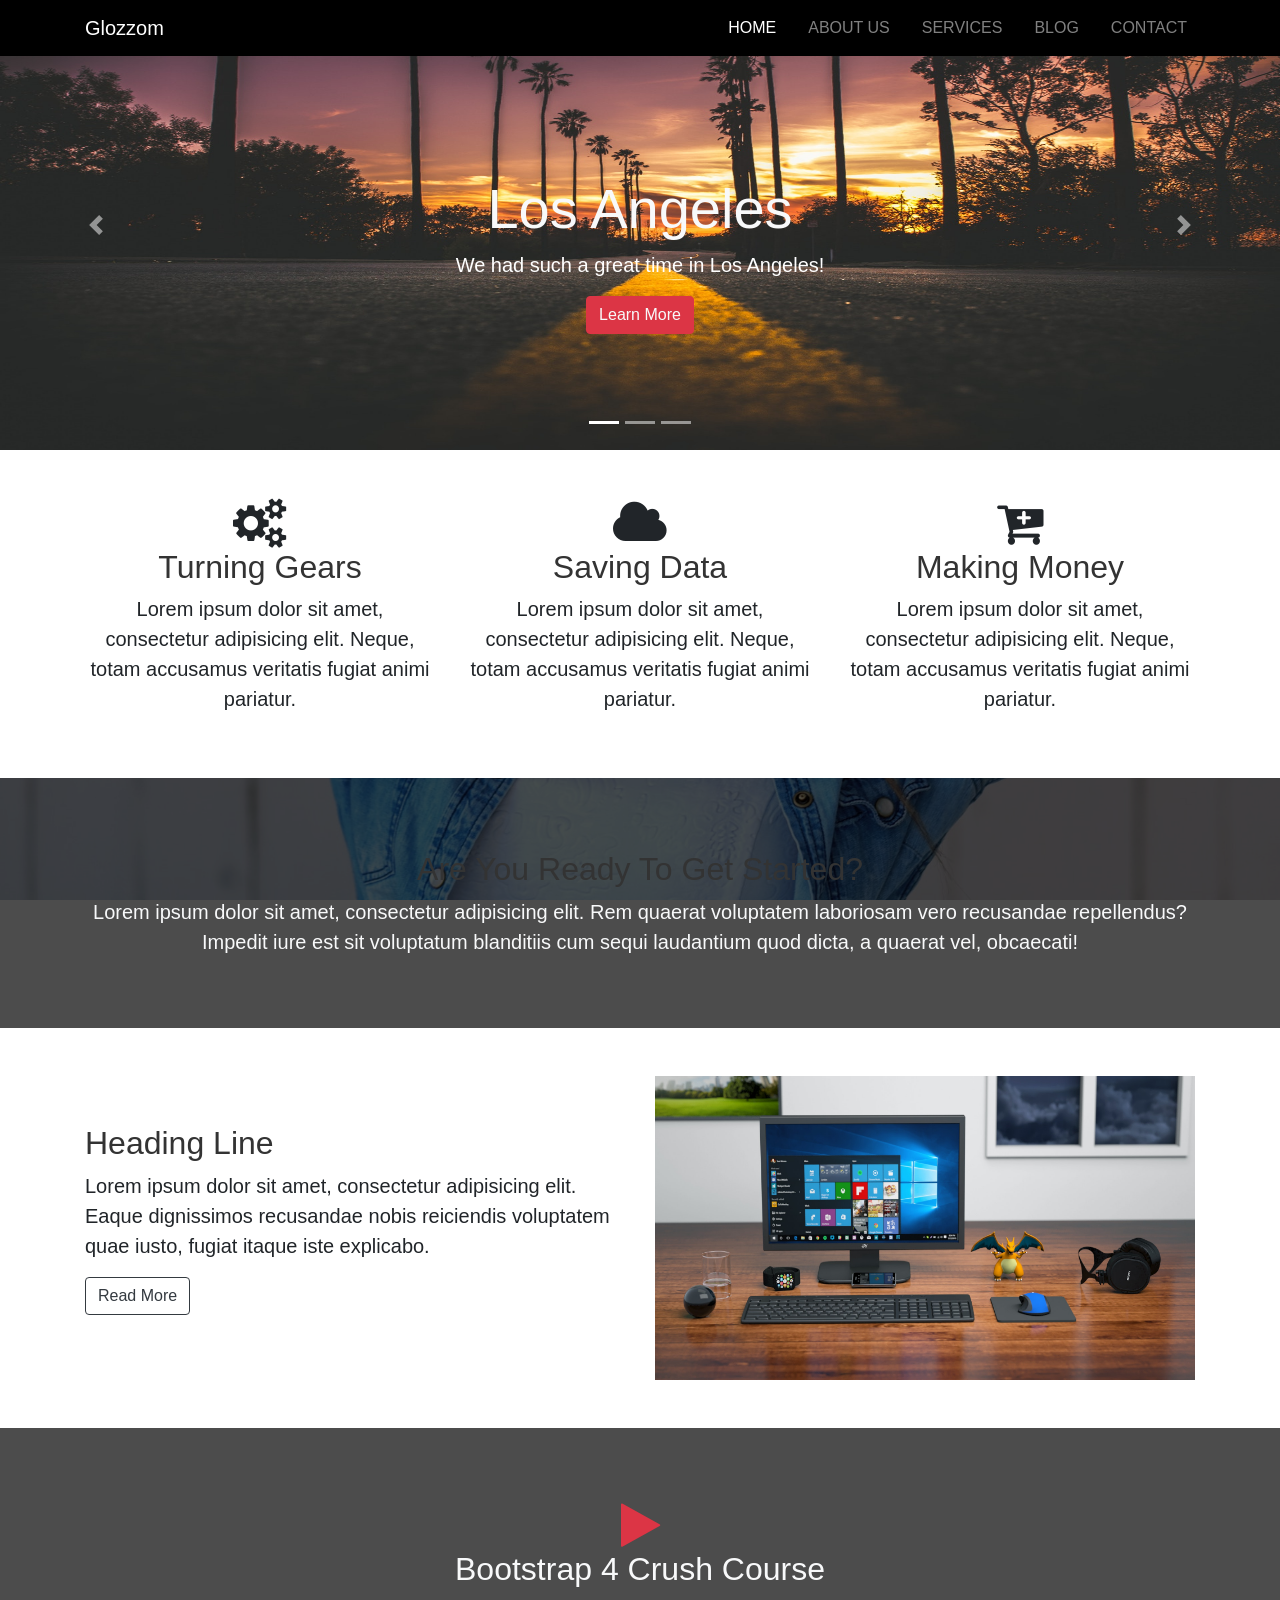
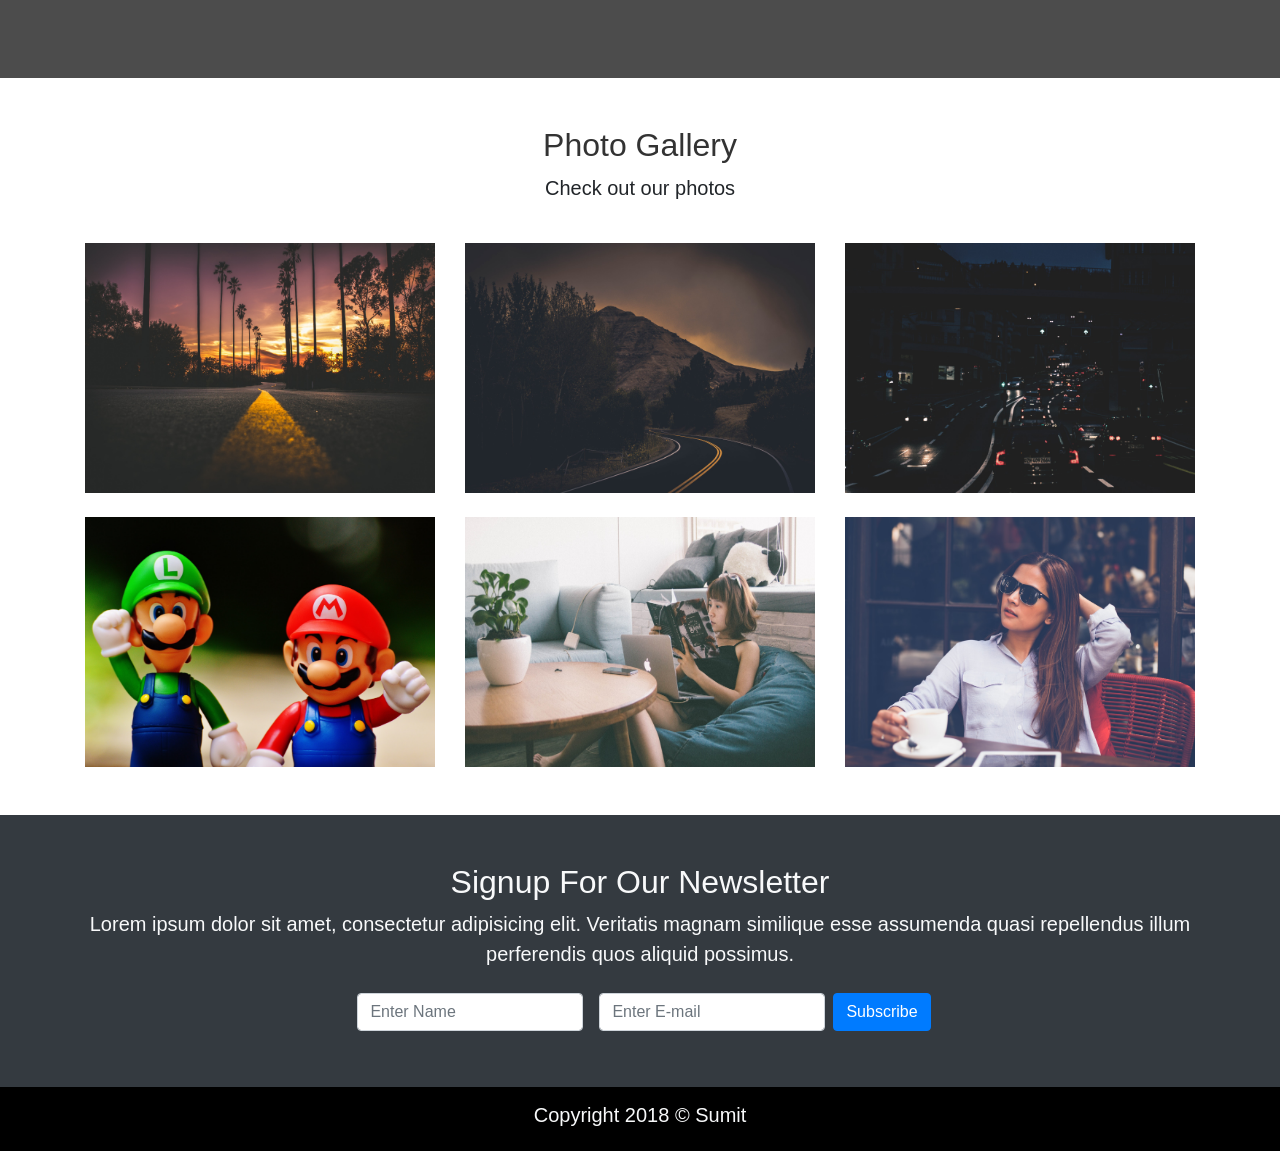
<file: index.html>
<!DOCTYPE html>
<html lang="en">
<head>
    <meta charset="UTF-8">
    <meta name="viewport" content="width=device-width, initial-scale=1.0">
    <link rel="shortcut icon" href="img/icon.png" type="image/x-icon">
    <link rel="stylesheet" href="css/uikit.min.css">
    <link rel="stylesheet" href="https://stackpath.bootstrapcdn.com/font-awesome/4.7.0/css/font-awesome.min.css">
    <link rel="stylesheet" href="assets/bootstrap.min.css">
    <link rel="stylesheet" href="style.css">
    <title>Glozzom By Sumit</title>
</head>
<body>
    <!--NAVBAR-->
    <nav class="navbar navbar-dark navbar-expand-md fixed-top">
        <div class="container">
            <a href="#" class="navbar-brand">Glozzom</a>
            <button class="navbar-toggler navbar-toggler-right" type="button" data-toggle="collapse"
                data-target="#mainmenu">
                <span class="navbar-toggler-icon"></span>
            </button>
            <div class="collapse navbar-collapse" id="mainmenu">
                <ul class="navbar-nav ml-auto">
                    <li class="nav-item"><a class="nav-link active" href="index.html">HOME</a></li>
                    <li class="nav-item"><a class="nav-link" href="about.html">ABOUT US</a></li>
                    <li class="nav-item"><a class="nav-link" href="services.html">SERVICES</a></li>
                    <li class="nav-item"><a class="nav-link" href="blog.html">BLOG</a></li>
                    <li class="nav-item"><a class="nav-link" href="contact.html">CONTACT</a></li>
                </ul>
            </div>
        </div>
    </nav>
    <!--SHOWCASE - CAROUSEL-->
    <section id="demo" class="carousel slide" data-ride="carousel">
        <ul class="carousel-indicators">
            <li data-target="#demo" data-slide-to="0" class="active"></li>
            <li data-target="#demo" data-slide-to="1"></li>
            <li data-target="#demo" data-slide-to="2"></li>
        </ul>
        <div class="carousel-inner">
            <div class="carousel-item active">
                <img src="img/image1.jpeg" alt="Los Angeles" width="100" height="450" class="">
                <div class="carousel-caption cap1 mb-5 pb-5">
                    <h1 class="display-4 text-light">Los Angeles</h1>
                    <p class="lead">We had such a great time in Los Angeles!</p>
                    <button class="btn btn-danger"><a href="#" class="text-light">Learn More</a></button>
                </div>
            </div>
            <div class="carousel-item">
                <img src="img/image2.jpeg" alt="Chicago" width="1100" height="450">
                <div class="carousel-caption cap2 text-right mb-5 pb-5">
                    <h1 class="display-4 text-light">Chicago</h1>
                        <p class="lead">We had such a great time in Chicago!</p>
                        <button class="btn btn-warning"><a href="#" class="text-light">Learn More</a></button>
                </div>
            </div>
            <div class="carousel-item">
                <img src="img/image3.jpeg" alt="New York" width="1100" height="450">
                <div class="carousel-caption cap3 text-left mb-5 pb-5">
                    <h1 class="display-4 text-light">California</h1>
                        <p class="lead">We had such a great time in California!</p>
                        <button class="btn btn-primary"><a href="#" class="text-light">Learn More</a></button>
                </div>
            </div>
        </div>
        <a class="carousel-control-prev" href="#demo" data-slide="prev">
            <span class="carousel-control-prev-icon"></span>
        </a>
        <a class="carousel-control-next" href="#demo" data-slide="next">
            <span class="carousel-control-next-icon"></span>
        </a>
    </section>
    <!--AFTER SHOWCASE-->
    <section id="after-showcase" class="text-center py-5">
        <div class="container">
            <div class="row">
                <div class="col-lg-4">
                    <i class="fa fa-cogs"></i>
                    <h2>Turning Gears</h2>
                    <p class="lead">Lorem ipsum dolor sit amet, consectetur adipisicing elit. Neque, totam accusamus veritatis fugiat animi pariatur.</p>
                </div>
                <div class="col-lg-4">
                    <i class="fa fa-cloud"></i>
                    <h2>Saving Data</h2>
                    <p class="lead">Lorem ipsum dolor sit amet, consectetur adipisicing elit. Neque, totam accusamus veritatis fugiat
                        animi pariatur.</p>
                </div>
                <div class="col-lg-4">
                    <i class="fa fa-cart-plus"></i>
                    <h2>Making Money</h2>
                    <p class="lead">Lorem ipsum dolor sit amet, consectetur adipisicing elit. Neque, totam accusamus veritatis fugiat
                        animi pariatur.</p>
                </div>
            </div>
        </div>
    </section>
    <!--GET STARTED-->
    <section id="get-started" class="py-5 text-center text-light">
        <div class="overlay-dark">
        <div class="container">
            <div class="row">
                <div class="col-12 mt-5 pt-4 ">
                    <h2>Are You Ready To Get Started?</h2>
                    <p class="lead">Lorem ipsum dolor sit amet, consectetur adipisicing elit. Rem quaerat voluptatem laboriosam vero recusandae repellendus?
                    Impedit iure est sit voluptatum blanditiis cum sequi laudantium quod dicta, a quaerat vel, obcaecati!</p>
                </div>
            </div>
        </div>
        </div>
    </section>
    <!--GET STARTED AFTER-->
    <section id="get-started-after" class="py-5">
        <div class="container">
            <div class="row">
                <div class="col-lg-6 mt-5">
                    <h2>Heading Line</h2>
                    <p class="lead">Lorem ipsum dolor sit amet, consectetur adipisicing elit. Eaque dignissimos recusandae nobis reiciendis voluptatem quae
                    iusto, fugiat itaque iste explicabo.</p>
                    <button class="btn btn-outline-dark">Read More</button>
                </div>
                <div class="col-lg-6">
                    <img src="img/pc.jpeg" alt="pc" class="img-fluid">
                </div>
            </div>
        </div>
    </section>
    <!--VIDEO PLAY SECTION-->
    <section id="video-play" class="text-center">
        <div class="overlay-dark">
        <div class="row">
            <div class="col-12">
                <div uk-lightbox class="video-play-content mt-5 pt-4">
                <a href="https://youtu.be/43rTanJhQqM">
                    <i class="fa fa-play text-danger"></i>
                </a>
                <h2 class="text-light">Bootstrap 4 Crush Course</h2>
                </div>
            </div>
        </div>
        </div>
    </section>
    <!--GALLERY-->
    <section uk-lightbox id="gallery" class="py-5 text-center">
        <div class="container">
            <div class="row mb-4">
                <div class="col-12">
                    <h2>Photo Gallery</h2>
                    <p class="lead">Check out our photos</p>
                </div>
            </div>
            <div class="row">
                <div class="col-lg-4">
                    <a href="img/image1.jpeg">
                        <img src="img/image1.jpeg" alt="">
                    </a>
                </div>
                <div class="col-lg-4">
                    <a href="img/image2.jpeg">
                        <img src="img/image2.jpeg" alt="">
                    </a>
                </div>
                <div class="col-lg-4">
                    <a href="img/image3.jpeg">
                        <img src="img/image3.jpeg" alt="">
                    </a>
                </div>
            </div>
            <div class="row pt-lg-4 pt-0">
                <div class="col-lg-4">
                    <a href="img/image4.jpeg">
                        <img src="img/image4.jpeg" alt="">
                    </a>
                </div>
                <div class="col-lg-4">
                    <a href="img/image5.jpeg">
                        <img src="img/image5.jpeg" alt="">
                    </a>
                </div>
                <div class="col-lg-4">
                    <a href="img/image6.jpeg">
                        <img src="img/image6.jpeg" alt="">
                    </a>
                </div>
            </div>
        </div>
    </section>
    <!--NEWSLETTER-->
    <section id="newsletter" class="text-center bg-dark text-light py-5">
        <div class="container">
            <div class="row">
                <div class="col-12">
                    <h2 class="text-light">Signup For Our Newsletter</h2>
                    <p class="lead">Lorem ipsum dolor sit amet, consectetur adipisicing elit. Veritatis magnam similique esse assumenda quasi repellendus
                    illum perferendis quos aliquid possimus.</p>
                    <form action="" class="form-inline justify-content-center">
                        <input type="text" placeholder="Enter Name" class="form-control m-2">
                        <input type="email" placeholder="Enter E-mail" class="form-control m-2">
                        <input type="submit" value="Subscribe" class="btn btn-primary">
                    </form>
                </div>
            </div>
        </div>
    </section>
    <!--FOOTER-->
    <footer class="text-center py-3">
        <div class="row">
            <div class="col-12">
                <h5 class="text-light">Copyright 2018 &copy; Sumit</h5>
            </div>
        </div>
    </footer>
    <script src="js/uikit-icons.min.js"></script>
    <script src="js/uikit.min.js"></script>
    <script src="assets/jquery.min.js"></script>
    <script src="assets/popper.min.js"></script>
    <script src="assets/bootstrap.min.js"></script>
</body>
</html>
</file>
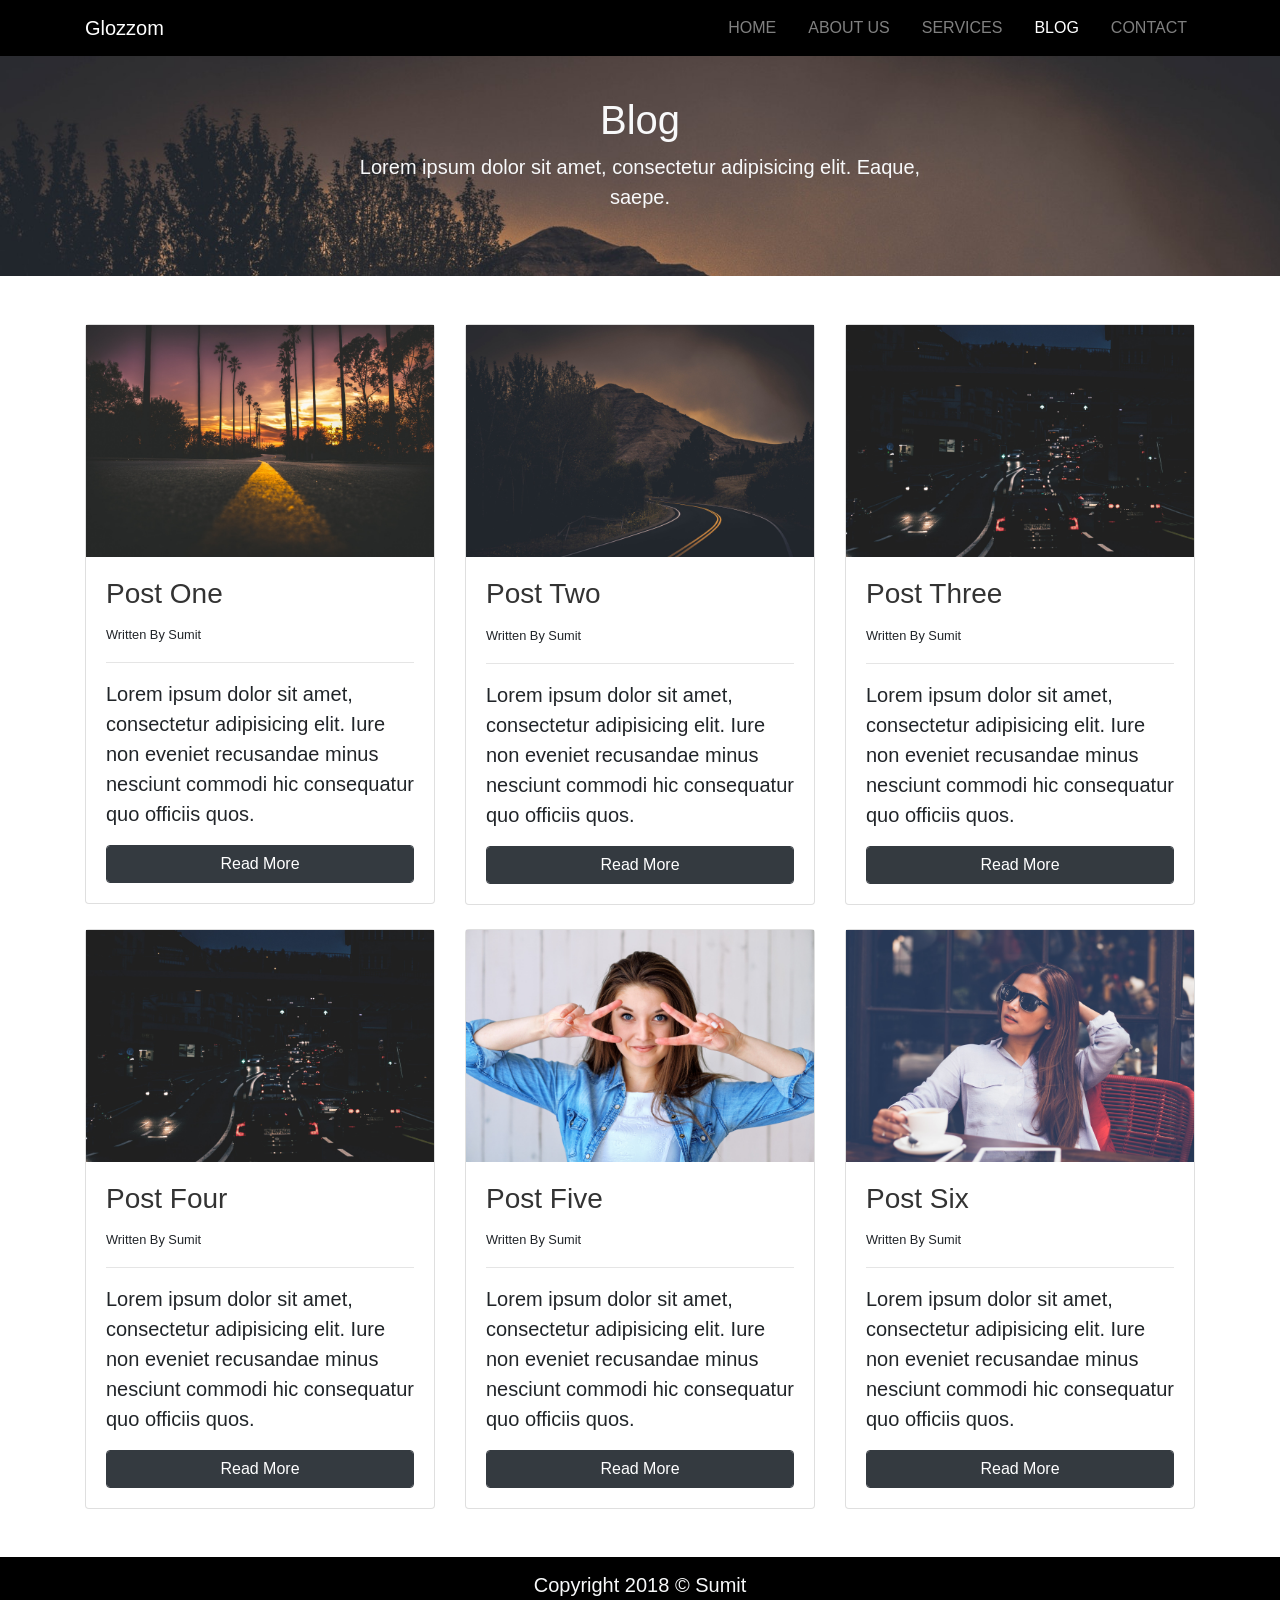
<file: blog.html>
<!DOCTYPE html>
<html lang="en">

<head>
    <meta charset="UTF-8">
    <meta name="viewport" content="width=device-width, initial-scale=1.0">
    <link rel="shortcut icon" href="img/icon.png" type="image/x-icon">
    <link rel="stylesheet" href="css/uikit.min.css">
    <link rel="stylesheet" href="https://stackpath.bootstrapcdn.com/font-awesome/4.7.0/css/font-awesome.min.css">
    <link rel="stylesheet" href="assets/bootstrap.min.css">
    <link rel="stylesheet" href="style.css">
    <title>Glozzom By Sumit</title>
</head>

<body>
<!--NAVBAR-->
<nav class="navbar navbar-dark navbar-expand-md fixed-top">
    <div class="container">
        <a href="#" class="navbar-brand">Glozzom</a>
        <button class="navbar-toggler navbar-toggler-right" type="button" data-toggle="collapse"
            data-target="#mainmenu">
            <span class="navbar-toggler-icon"></span>
        </button>
        <div class="collapse navbar-collapse" id="mainmenu">
            <ul class="navbar-nav ml-auto">
                <li class="nav-item"><a class="nav-link" href="index.html">HOME</a></li>
                <li class="nav-item"><a class="nav-link" href="about.html">ABOUT US</a></li>
                <li class="nav-item"><a class="nav-link" href="services.html">SERVICES</a></li>
                <li class="nav-item"><a class="nav-link active" href="blog.html">BLOG</a></li>
                <li class="nav-item"><a class="nav-link" href="contact.html">CONTACT</a></li>
            </ul>
        </div>
    </div>
</nav>
<!--ABOUT HEADING-->
<section id="about-heading" class="text-center py-5 text-light mt-5">
    <div class="container">
        <div class="row">
            <div class="col-12">
                <h1 class="text-light">Blog</h1>
                <p class="lead">Lorem ipsum dolor sit amet, consectetur adipisicing elit. Eaque,<br> saepe.</p>
            </div>
        </div>
    </div>
</section>
<!--BLOG CARDS-->
<section id="blog-cards" class="py-5">
    <div class="container">
        <div class="row mb-lg-4 mb-0">
            <div class="col-lg-4">
                <div class="card">
                    <img src="img/image1.jpeg" alt="">
                    <div class="card-body">
                        <h3 class="card-title">Post One</h3>
                        <small>Written By Sumit</small>
                        <hr>
                        <p class="lead">Lorem ipsum dolor sit amet, consectetur adipisicing elit. Iure non eveniet recusandae minus nesciunt commodi hic
                        consequatur quo officiis quos.</p>
                        <a href="#" class="btn btn-dark form-control">Read More</a>
                    </div>
                </div>
            </div>
            <div class="col-lg-4">
                <div class="card">
                    <img src="img/image2.jpeg" alt="">
                    <div class="card-body">
                        <h3 class="card-title">Post Two</h3>
                        <small>Written By Sumit</small>
                        <hr>
                        <p class="lead">Lorem ipsum dolor sit amet, consectetur adipisicing elit. Iure non eveniet recusandae minus
                            nesciunt commodi hic
                            consequatur quo officiis quos.</p>
                        <a href="#" class="btn btn-dark form-control">Read More</a>
                    </div>
                </div>
            </div>
            <div class="col-lg-4">
                <div class="card">
                    <img src="img/image3.jpeg" alt="">
                    <div class="card-body">
                        <h3 class="card-title">Post Three</h3>
                        <small>Written By Sumit</small>
                        <hr>
                        <p class="lead">Lorem ipsum dolor sit amet, consectetur adipisicing elit. Iure non eveniet recusandae minus
                            nesciunt commodi hic
                            consequatur quo officiis quos.</p>
                        <a href="#" class="btn btn-dark form-control">Read More</a>
                    </div>
                </div>
            </div>
        </div>
        <div class="row">
            <div class="col-lg-4">
                <div class="card">
                    <img src="img/image3.jpeg" alt="">
                    <div class="card-body">
                        <h3 class="card-title">Post Four</h3>
                        <small>Written By Sumit</small>
                        <hr>
                        <p class="lead">Lorem ipsum dolor sit amet, consectetur adipisicing elit. Iure non eveniet recusandae
                            minus nesciunt commodi hic
                            consequatur quo officiis quos.</p>
                        <a href="#" class="btn btn-dark form-control">Read More</a>
                    </div>
                </div>
            </div>
            <div class="col-lg-4">
                <div class="card">
                    <img src="img/bg1.jpeg" alt="">
                    <div class="card-body">
                        <h3 class="card-title">Post Five</h3>
                        <small>Written By Sumit</small>
                        <hr>
                        <p class="lead">Lorem ipsum dolor sit amet, consectetur adipisicing elit. Iure non eveniet recusandae
                            minus
                            nesciunt commodi hic
                            consequatur quo officiis quos.</p>
                        <a href="#" class="btn btn-dark form-control">Read More</a>
                    </div>
                </div>
            </div>
            <div class="col-lg-4">
                <div class="card">
                    <img src="img/image6.jpeg" alt="">
                    <div class="card-body">
                        <h3 class="card-title">Post Six</h3>
                        <small>Written By Sumit</small>
                        <hr>
                        <p class="lead">Lorem ipsum dolor sit amet, consectetur adipisicing elit. Iure non eveniet recusandae
                            minus
                            nesciunt commodi hic
                            consequatur quo officiis quos.</p>
                        <a href="#" class="btn btn-dark form-control">Read More</a>
                    </div>
                </div>
            </div>
        </div>
    </div>
</section>
<!--FOOTER-->
<footer class="text-center py-3">
    <div class="row">
        <div class="col-12">
            <h5 class="text-light">Copyright 2018 &copy; Sumit</h5>
        </div>
    </div>
</footer>
<script src="js/uikit-icons.min.js"></script>
<script src="js/uikit.min.js"></script>
<script src="assets/jquery.min.js"></script>
<script src="assets/popper.min.js"></script>
<script src="assets/bootstrap.min.js"></script>
</body>

</html>
</file>
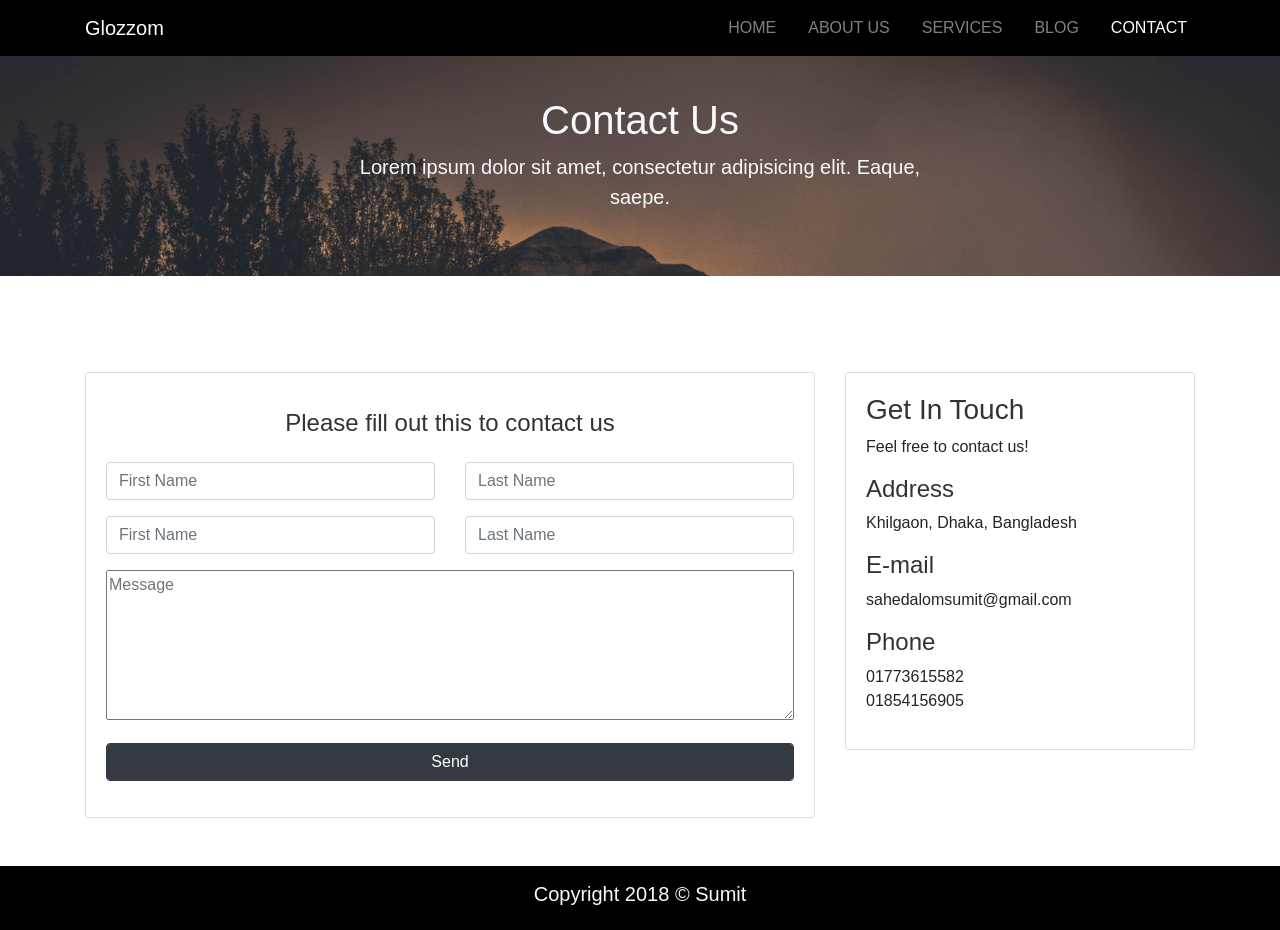
<file: contact.html>
<!DOCTYPE html>
<html lang="en">

<head>
    <meta charset="UTF-8">
    <meta name="viewport" content="width=device-width, initial-scale=1.0">
    <link rel="shortcut icon" href="img/icon.png" type="image/x-icon">
    <link rel="stylesheet" href="css/uikit.min.css">
    <link rel="stylesheet" href="https://stackpath.bootstrapcdn.com/font-awesome/4.7.0/css/font-awesome.min.css">
    <link rel="stylesheet" href="assets/bootstrap.min.css">
    <link rel="stylesheet" href="style.css">
    <title>Glozzom By Sumit</title>
</head>

<body>
    <!--NAVBAR-->
    <nav class="navbar navbar-dark navbar-expand-md fixed-top">
        <div class="container">
            <a href="#" class="navbar-brand">Glozzom</a>
            <button class="navbar-toggler navbar-toggler-right" type="button" data-toggle="collapse"
                data-target="#mainmenu">
                <span class="navbar-toggler-icon"></span>
            </button>
            <div class="collapse navbar-collapse" id="mainmenu">
                <ul class="navbar-nav ml-auto">
                    <li class="nav-item"><a class="nav-link" href="index.html">HOME</a></li>
                    <li class="nav-item"><a class="nav-link" href="about.html">ABOUT US</a></li>
                    <li class="nav-item"><a class="nav-link" href="services.html">SERVICES</a></li>
                    <li class="nav-item"><a class="nav-link" href="blog.html">BLOG</a></li>
                    <li class="nav-item"><a class="nav-link active" href="contact.html">CONTACT</a></li>
                </ul>
            </div>
        </div>
    </nav>
    <!--ABOUT HEADING-->
    <section id="about-heading" class="text-center py-5 text-light mt-5">
        <div class="container">
            <div class="row">
                <div class="col-12">
                    <h1 class="text-light">Contact Us</h1>
                    <p class="lead">Lorem ipsum dolor sit amet, consectetur adipisicing elit. Eaque,<br> saepe.</p>
                </div>
            </div>
        </div>
    </section>
    <!--CONTACT INPUT-->
    <section id="contact" class="py-5 mt-5">
        <div class="container">
            <div class="row">
                <div class="col-lg-8">
                    <div class="card">
                        <div class="card-body">
                        <h4 class="text-center p-3">Please fill out this to contact us</h4>
                        <div class="row">
                            <div class="col-lg-6">
                                <div class="form-group">
                                <input type="text" placeholder="First Name" class="form-control">
                                </div>
                            </div>
                            <div class="col-lg-6">
                                <div class="form-group">
                                    <input type="text" placeholder="Last Name" class="form-control">
                                </div>
                            </div>
                        </div>
                        <div class="row">
                            <div class="col-lg-6">
                                <div class="form-group">
                                    <input type="text" placeholder="First Name" class="form-control">
                                </div>
                            </div>
                            <div class="col-lg-6">
                                <div class="form-group">
                                    <input type="text" placeholder="Last Name" class="form-control">
                                </div>
                            </div>
                        </div>
                        <div class="row">
                            <div class="col-lg-12">
                                <div class="form-group">
                                    <textarea name="" id="" cols="" rows="6" class="w-100" placeholder="Message"></textarea>
                                </div>
                            </div>
                        </div>
                        <div class="row">
                            <div class="col-lg-12">
                                <div class="form-group">
                                    <input type="submit" value="Send" class="btn btn-dark form-control" >
                                </div>
                            </div>
                        </div>
                        </div>
                    </div>
                </div>
                <div class="col-lg-4">
                    <div class="card">
                        <div class="card-body">
                            <h3>Get In Touch</h3>
                            <p>Feel free to contact us!</p>
                            <h4>Address</h4>
                            <p>Khilgaon, Dhaka, Bangladesh</p>
                            <h4>E-mail</h4>
                            <p>sahedalomsumit@gmail.com</p> 
                            <h4>Phone</h4>
                            <p>01773615582
                                <br>
                               01854156905
                            </p>
                        </div>
                    </div>
                </div>
            </div>
        </div>
    </section>
<!--FOOTER-->
<footer class="text-center py-3">
    <div class="row">
        <div class="col-12">
            <h5 class="text-light">Copyright 2018 &copy; Sumit</h5>
        </div>
    </div>
</footer>
<script src="js/uikit-icons.min.js"></script>
<script src="js/uikit.min.js"></script>
<script src="assets/jquery.min.js"></script>
<script src="assets/popper.min.js"></script>
<script src="assets/bootstrap.min.js"></script>
</body>

</html>
</file>
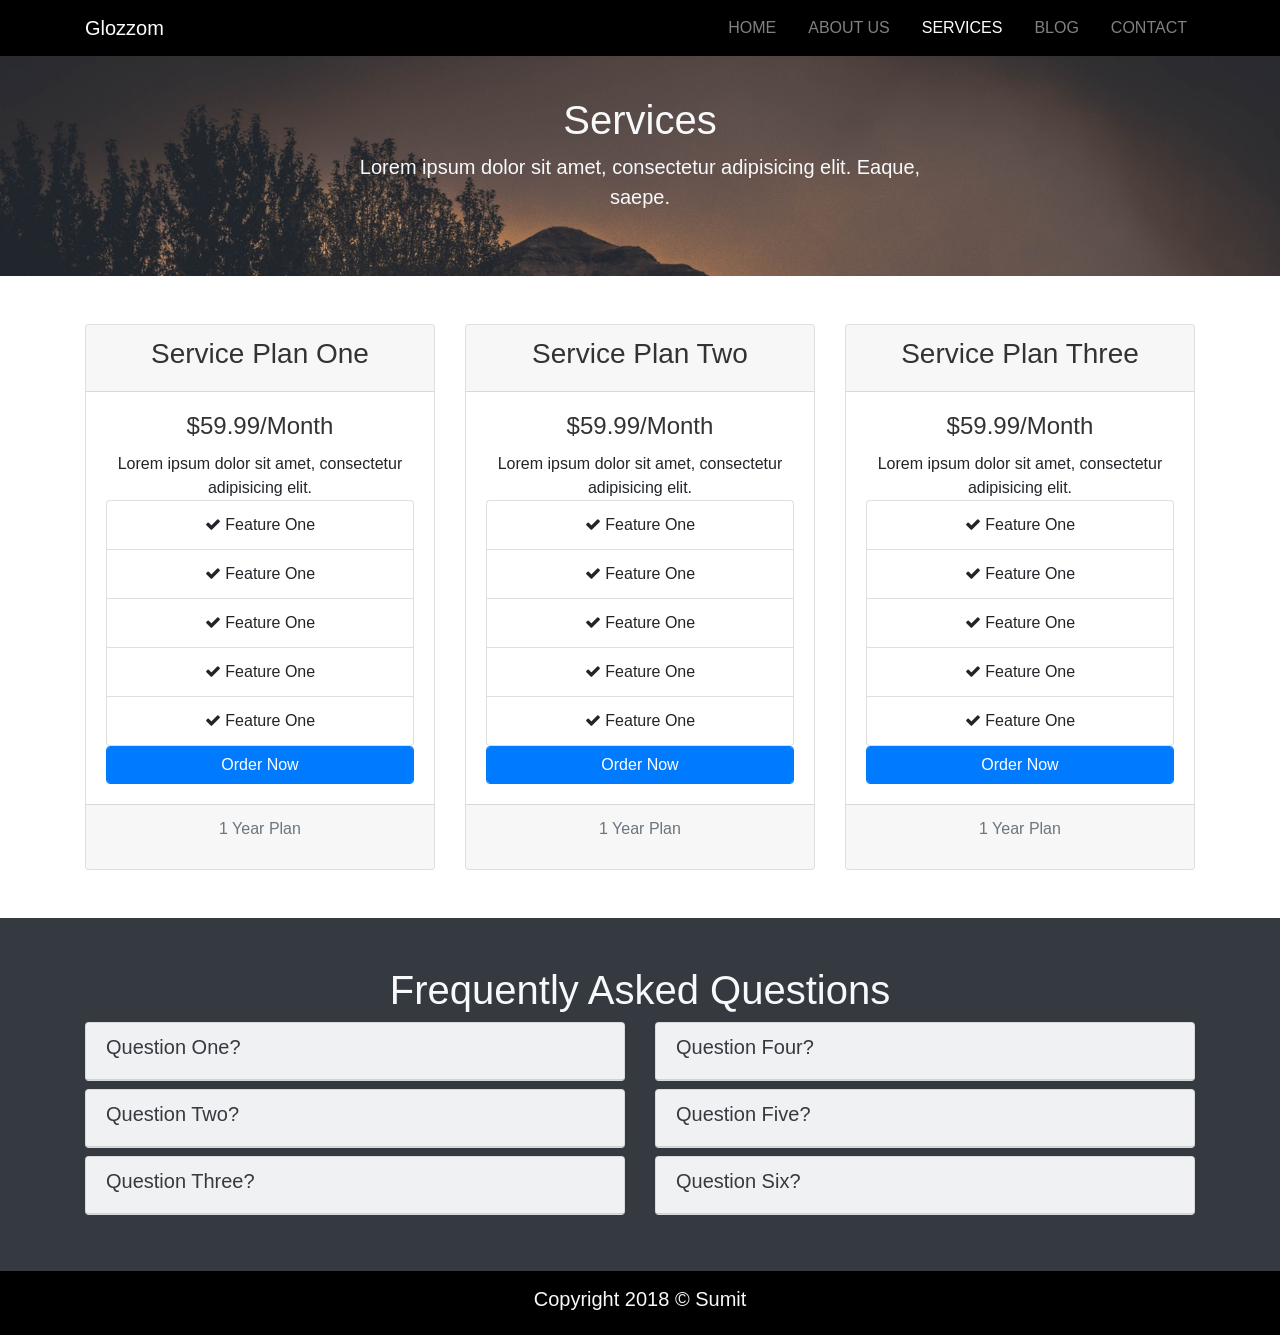
<file: services.html>
<!DOCTYPE html>
<html lang="en">

<head>
    <meta charset="UTF-8">
    <meta name="viewport" content="width=device-width, initial-scale=1.0">
    <link rel="shortcut icon" href="img/icon.png" type="image/x-icon">
    <link rel="stylesheet" href="css/uikit.min.css">
    <link rel="stylesheet" href="https://stackpath.bootstrapcdn.com/font-awesome/4.7.0/css/font-awesome.min.css">
    <link rel="stylesheet" href="assets/bootstrap.min.css">
    <link rel="stylesheet" href="style.css">
    <title>Glozzom By Sumit</title>
</head>

<body>
    <!--NAVBAR-->
    <nav class="navbar navbar-dark navbar-expand-md fixed-top">
        <div class="container">
            <a href="#" class="navbar-brand">Glozzom</a>
            <button class="navbar-toggler navbar-toggler-right" type="button" data-toggle="collapse"
                data-target="#mainmenu">
                <span class="navbar-toggler-icon"></span>
            </button>
            <div class="collapse navbar-collapse" id="mainmenu">
                <ul class="navbar-nav ml-auto">
                    <li class="nav-item"><a class="nav-link" href="index.html">HOME</a></li>
                    <li class="nav-item"><a class="nav-link" href="about.html">ABOUT US</a></li>
                    <li class="nav-item"><a class="nav-link active" href="services.html">SERVICES</a></li>
                    <li class="nav-item"><a class="nav-link" href=" blog.html">BLOG</a></li>
                    <li class="nav-item"><a class="nav-link" href="contact.html">CONTACT</a></li>
                </ul>
            </div>
        </div>
    </nav>
    <!--ABOUT HEADING-->
    <section id="about-heading" class="text-center py-5 text-light mt-5">
        <div class="container">
            <div class="row">
                <div class="col-12">
                    <h1 class="text-light">Services</h1>
                    <p class="lead">Lorem ipsum dolor sit amet, consectetur adipisicing elit. Eaque,<br> saepe.</p>
                </div>
            </div>
        </div>
    </section>
    <!--SERVICES CARDS-->
    <section id="services-cards" class="text-center py-5">
        <div class="container">
            <div class="row">
                <div class="col-lg-4">
                    <div class="card">
                        <div class="card-header">
                            <h3>Service Plan One</h3>
                        </div>
                        <div class="card-body">
                            <h4 class="card-title">$59.99/Month</h4>
                            <div class="card-text">Lorem ipsum dolor sit amet, consectetur adipisicing elit.</div>
                            <ul class="list-group">
                                <li class="list-group-item"><i class="fa fa-check"></i> Feature One</li>
                                <li class="list-group-item"><i class="fa fa-check"></i> Feature One</li>
                                <li class="list-group-item"><i class="fa fa-check"></i> Feature One</li>
                                <li class="list-group-item"><i class="fa fa-check"></i> Feature One</li>
                                <li class="list-group-item"><i class="fa fa-check"></i> Feature One</li>
                            </ul>
                            <a href="#" class="btn btn-primary form-control">Order Now</a>
                        </div>
                        <div class="card-footer">
                            <p class="text-muted">1 Year Plan</p>
                        </div>
                    </div>
                </div>
                <div class="col-lg-4">
                    <div class="card">
                        <div class="card-header">
                            <h3>Service Plan Two</h3>
                        </div>
                        <div class="card-body">
                            <h4 class="card-title">$59.99/Month</h4>
                            <div class="card-text">Lorem ipsum dolor sit amet, consectetur adipisicing elit.</div>
                            <ul class="list-group">
                                <li class="list-group-item"><i class="fa fa-check"></i> Feature One</li>
                                <li class="list-group-item"><i class="fa fa-check"></i> Feature One</li>
                                <li class="list-group-item"><i class="fa fa-check"></i> Feature One</li>
                                <li class="list-group-item"><i class="fa fa-check"></i> Feature One</li>
                                <li class="list-group-item"><i class="fa fa-check"></i> Feature One</li>
                            </ul>
                            <a href="#" class="btn btn-primary form-control">Order Now</a>
                        </div>
                        <div class="card-footer">
                            <p class="text-muted">1 Year Plan</p>
                        </div>
                    </div>
                </div>
                <div class="col-lg-4">
                    <div class="card">
                        <div class="card-header">
                            <h3>Service Plan Three</h3>
                        </div>
                        <div class="card-body">
                            <h4 class="card-title">$59.99/Month</h4>
                            <div class="card-text">Lorem ipsum dolor sit amet, consectetur adipisicing elit.</div>
                            <ul class="list-group">
                                <li class="list-group-item"><i class="fa fa-check"></i> Feature One</li>
                                <li class="list-group-item"><i class="fa fa-check"></i> Feature One</li>
                                <li class="list-group-item"><i class="fa fa-check"></i> Feature One</li>
                                <li class="list-group-item"><i class="fa fa-check"></i> Feature One</li>
                                <li class="list-group-item"><i class="fa fa-check"></i> Feature One</li>
                            </ul>
                            <a href="#" class="btn btn-primary form-control">Order Now</a>
                        </div>
                        <div class="card-footer">
                            <p class="text-muted">1 Year Plan</p>
                        </div>
                    </div>
                </div>
            </div>
        </div>
    </section>
    <!--FAQ-->
    <section id="faq" class="py-5 bg-dark">
        <div class="container">
        <h1 class="text-light text-center">Frequently Asked Questions</h1>
            <div id="accordion">
                <div class="row mb-lg-2 mb-0">
                    <div class="col-lg-6">
                        <div class="card bg-light mb-lg-2 mb-0">
                            <div class="card-header">
                                <h5><a href="" class="text-dark" data-toggle="collapse" data-target="#q1" data-parent="#accordion">Question One?</a></h5>
                            </div>
                            <div class="card-body collapse" id="q1">
                                <p class="lead">Lorem ipsum dolor sit amet, consectetur adipisicing elit. At praesentium, necessitatibus qui
                                    deleniti. Eum harum porro
                                    repudiandae adipisci repellat saepe?</p>
                            </div>
                        </div>
                        <div class="card bg-light mb-lg-2 mb-0">
                            <div class="card-header">
                                <h5><a href="" class="text-dark" data-toggle="collapse" data-target="#q2" data-parent="#accordion">Question
                                        Two?</a></h5>
                            </div>
                            <div class="card-body collapse" id="q2">
                                <p class="lead">Lorem ipsum dolor sit amet, consectetur adipisicing elit. At praesentium, necessitatibus qui
                                    deleniti. Eum harum porro
                                    repudiandae adipisci repellat saepe?</p>
                            </div>
                        </div>
                        <div class="card bg-light">
                            <div class="card-header">
                                <h5><a href="" class="text-dark" data-toggle="collapse" data-target="#q1" data-parent="#accordion">Question
                                        Three?</a></h5>
                            </div>
                            <div class="card-body collapse" id="q3">
                                <p class="lead">Lorem ipsum dolor sit amet, consectetur adipisicing elit. At praesentium, necessitatibus qui
                                    deleniti. Eum harum porro
                                    repudiandae adipisci repellat saepe?</p>
                            </div>
                        </div>
                    </div>
                    <div class="col-lg-6">
                        <div class="card bg-light mb-lg-2 mb-0">
                            <div class="card-header">
                                <h5><a href="" class="text-dark" data-toggle="collapse" data-target="#q4" data-parent="#accordion">Question
                                        Four?</a></h5>
                            </div>
                            <div class="card-body collapse" id="q4">
                                <p class="lead">Lorem ipsum dolor sit amet, consectetur adipisicing elit. At praesentium, necessitatibus qui
                                    deleniti. Eum harum porro
                                    repudiandae adipisci repellat saepe?</p>
                            </div>
                        </div>
                        <div class="card bg-light mb-lg-2 mb-0">
                            <div class="card-header">
                                <h5><a href="" class="text-dark" data-toggle="collapse" data-target="#q5" data-parent="#accordion">Question
                                        Five?</a></h5>
                            </div>
                            <div class="card-body collapse" id="q5">
                                <p class="lead">Lorem ipsum dolor sit amet, consectetur adipisicing elit. At praesentium, necessitatibus qui
                                    deleniti. Eum harum porro
                                    repudiandae adipisci repellat saepe?</p>
                            </div>
                        </div>
                        <div class="card bg-light">
                            <div class="card-header">
                                <h5><a href="" class="text-dark" data-toggle="collapse" data-target="#q6" data-parent="#accordion">Question
                                        Six?</a></h5>
                            </div>
                            <div class="card-body collapse" id="q6">
                                <p class="lead">Lorem ipsum dolor sit amet, consectetur adipisicing elit. At praesentium, necessitatibus qui
                                    deleniti. Eum harum porro
                                    repudiandae adipisci repellat saepe?</p>
                            </div>
                        </div>
                    </div>
                </div>
            </div>
        </div>
    </section>
<!--FOOTER-->
<footer class="text-center py-3">
    <div class="row">
        <div class="col-12">
            <h5 class="text-light">Copyright 2018 &copy; Sumit</h5>
        </div>
    </div>
</footer>
<script src="js/uikit-icons.min.js"></script>
<script src="js/uikit.min.js"></script>
<script src="assets/jquery.min.js"></script>
<script src="assets/popper.min.js"></script>
<script src="assets/bootstrap.min.js"></script>
</body>

</html>
</file>
<file: style.css>
/*************************************HOME-PAGE CSS******************************/

/* NAVBAR */
.navbar{
    background-color: black;
}
.nav-link{
    padding-left: 24px!important;
}
/*SHOWCASE-CAROUSEL*/
  .carousel-inner img {
    width: 100%;
    height: 450px;
  }
/*SHOWCASE-AFTER*/
.fa{
    font-size: 50px;
}
/*GET-STARTED*/
#get-started{
    background: url("img/bg1.jpeg");
    background-attachment: fixed;
    background-size: cover;
    background-repeat: no-repeat;
    background-position: top center;
    position: relative;
    min-height: 250px;
}
.overlay-dark{
    background-color: rgba(0, 0, 0, 0.7);
    width: 100%;
    min-height: 100%;
    position: absolute;
    top: 0;
    left: 0;
}
/* VIDEO PLAY*/
#video-play{
    background: url("img/people.jpeg");
    background-attachment: fixed;
    background-size: cover;
    background-repeat: no-repeat;
    min-height: 250px;
    position: relative;
}
/* Galllery */
#gallery img{
    min-height: 250px;
}
/*FOOTER*/
footer {
    background-color: #000;
}

/*******************************ABOUT PAGE CSS********************************/
#about-heading{
    background: url("img/image2.jpeg");
    background-attachment: fixed;
    background-size: cover;
}
#what-we-do img{
    height: 350px;
    width: 350px;
}
#services-cards i{
    font-size: 16px;
}

.slick-prev::before, .slick-next::before {
    color: #000;
}
</file>
